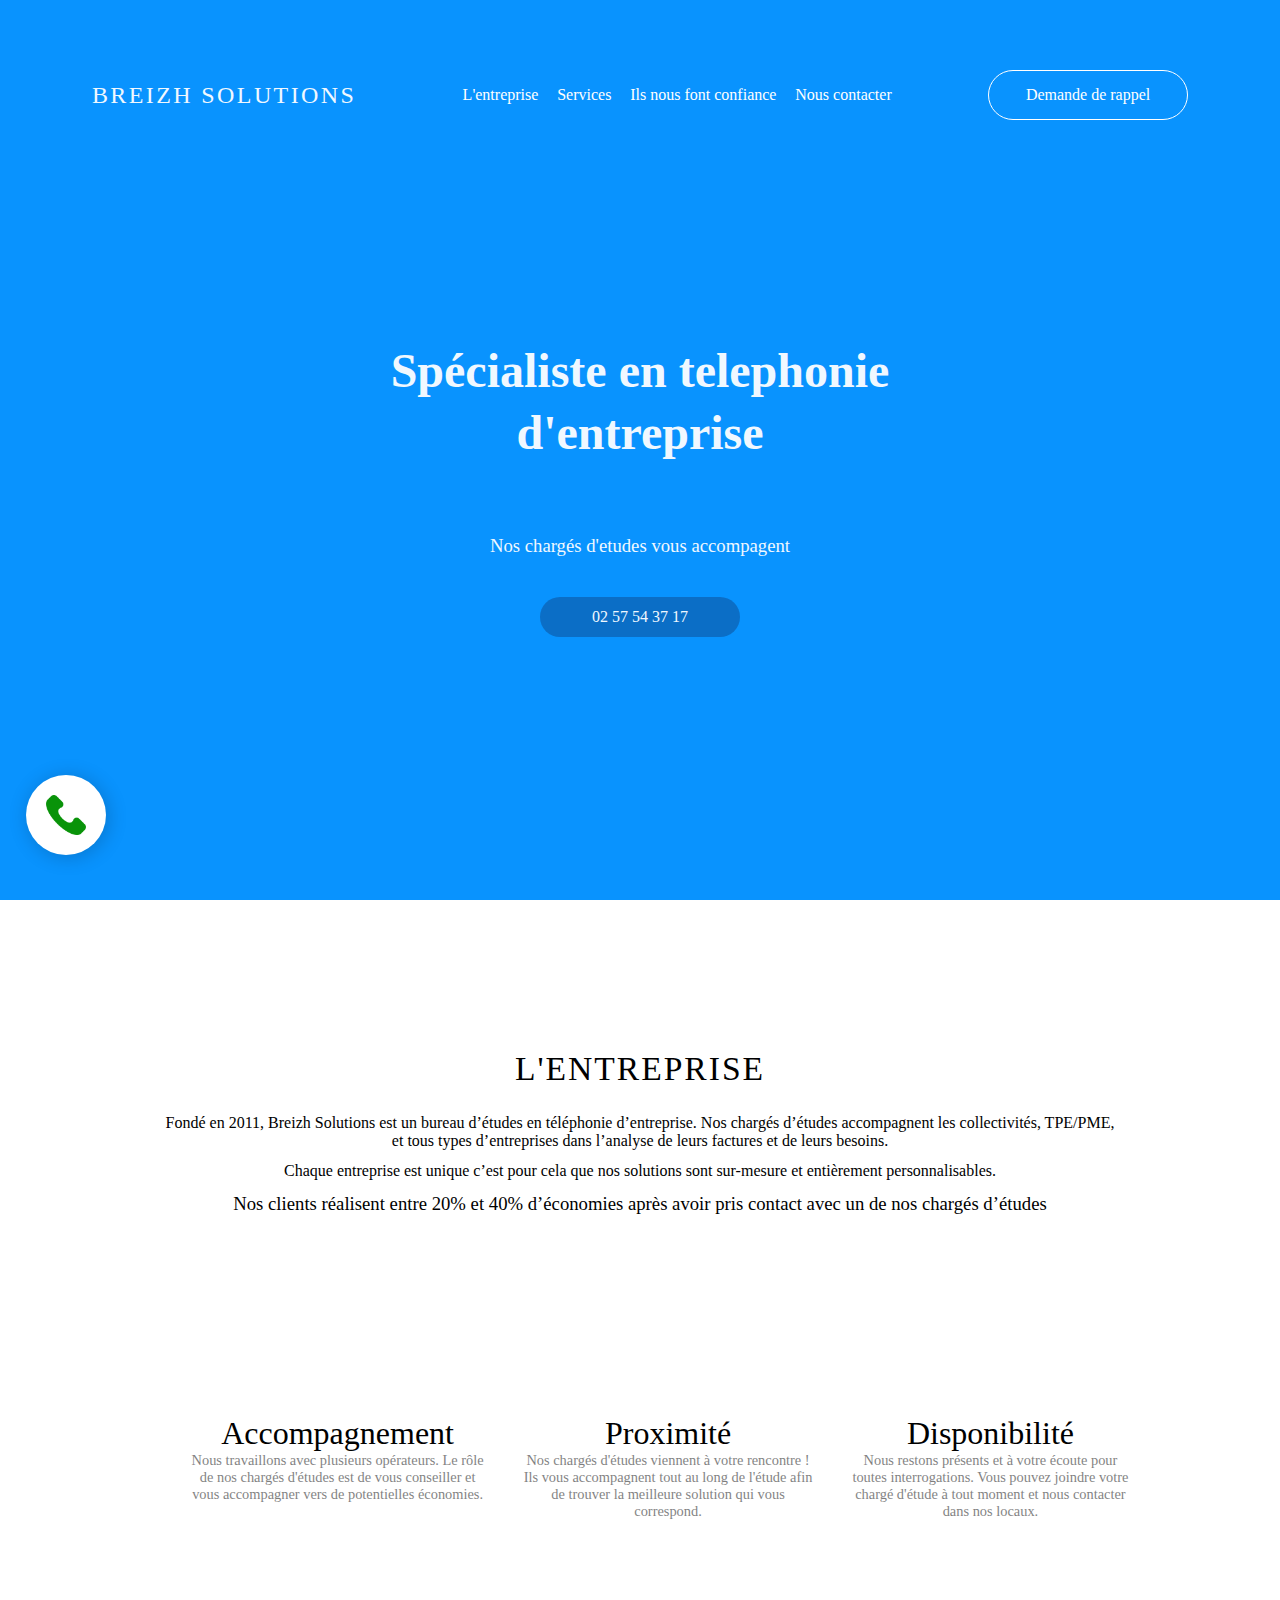
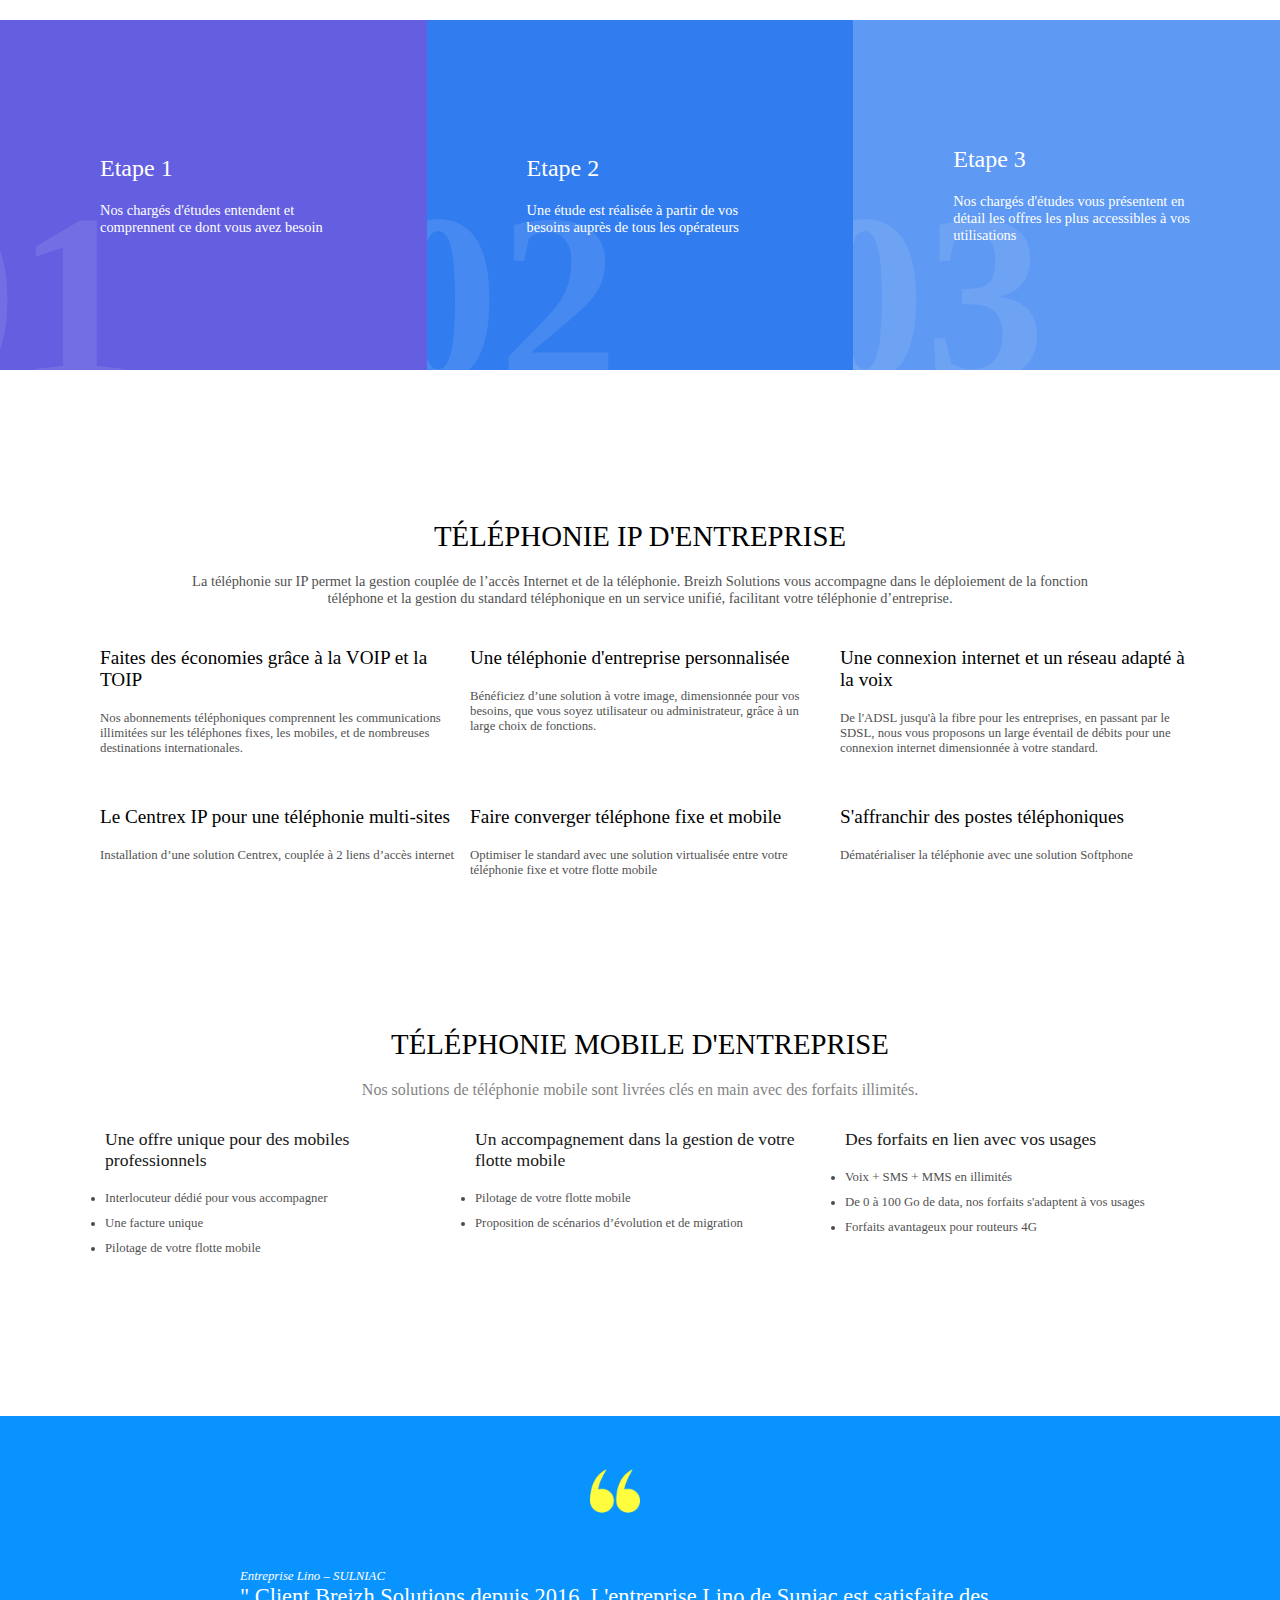
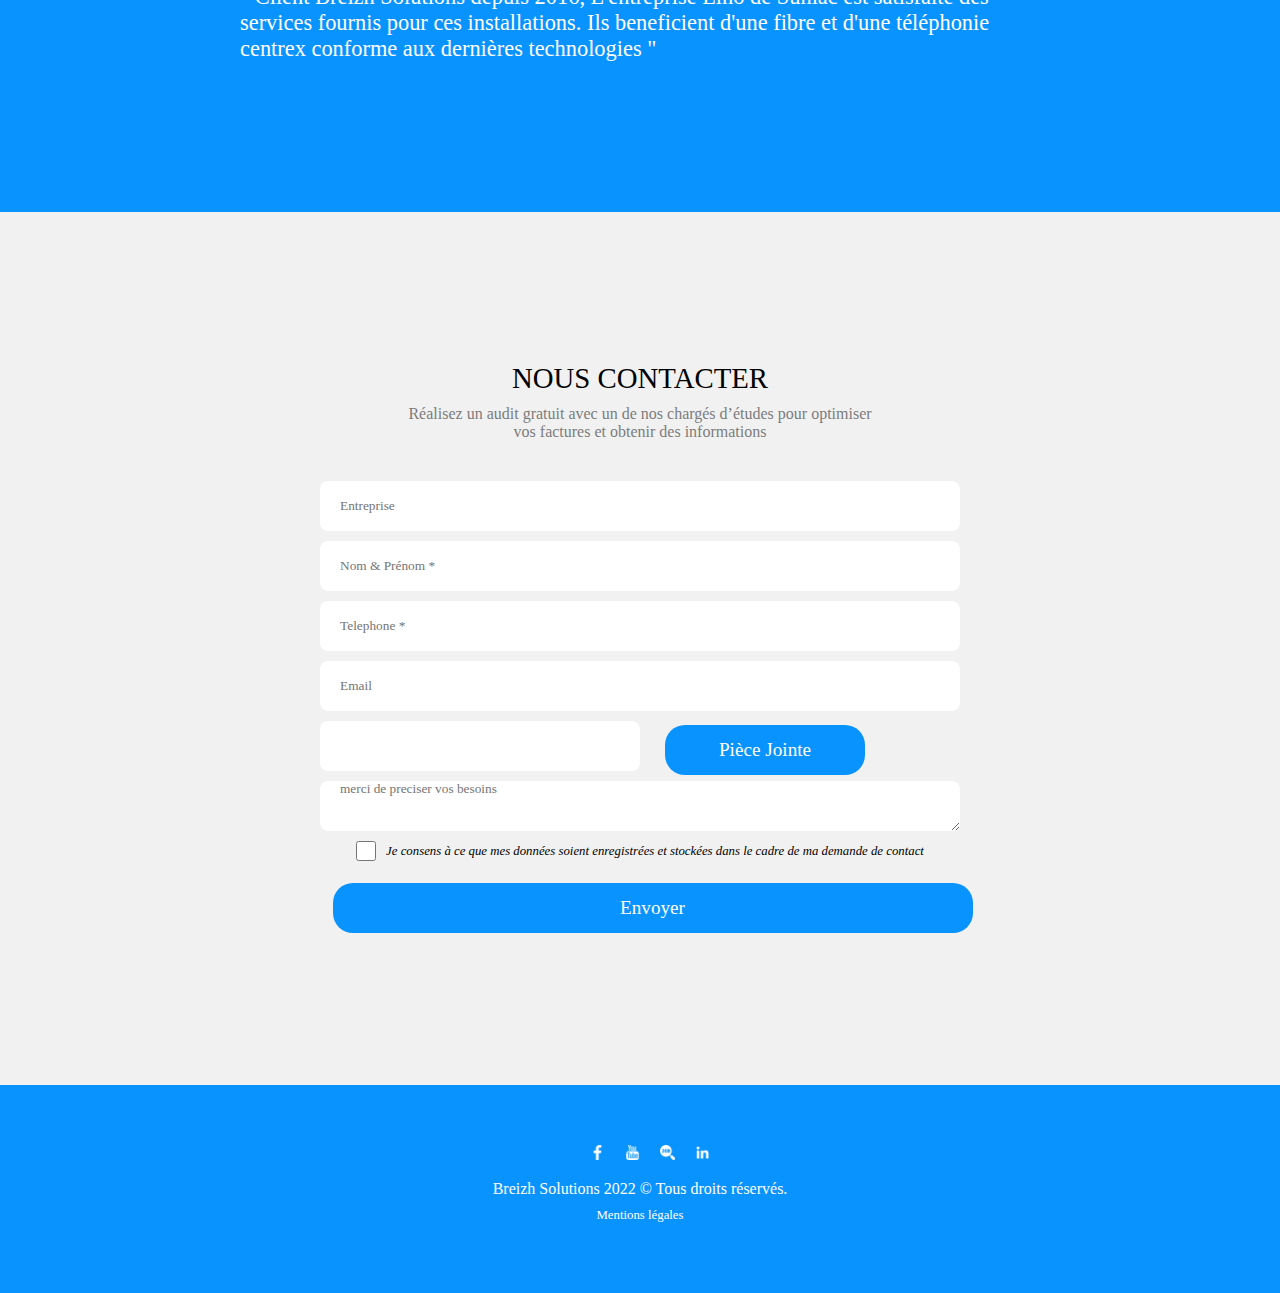
<file: index.html>
<!DOCTYPE html>
<html lang="en">
<head>
    <meta charset="UTF-8">
    <meta name="viewport" content="width=device-width, initial-scale=1.0">
    <title>Document</title>
    <link rel="stylesheet" href="style.css">
</head>
<body>
    <header>
        <nav>
            <p id="logo">BREIZH SOLUTIONS</p>
            <ul>
                <li class="wokeu"><a href="#">L'entreprise</a></li>
                <li  class="aurevoir "><a href="#">Services</a></li>
                <li class="bonsoir"> <a href="#" >Ils nous font confiance</a></li>
                <li class="bonjour"><a href="#">Nous contacter</a></li>
            </ul>
            <a href="#" class="btn-nav">
                <div>Demande de rappel</div>
            </a>
        </nav>
        <div class="sounav">
            <h1>Spécialiste en telephonie <br>d'entreprise</h1>
            <h3>Nos chargés d'etudes vous accompagent</h3>
            <p><a href="#">02 57 54 37 17</a></p>
        </div>
        <div class="telogo">
            <img src="Image/tel.png" alt="tel">
        </div>
        <div class="remote" >
            <img src="Image/haut.png" alt="">
        </div>
    </header>

    <main>
        <section class="section-1">
            <h1>L'entreprise</h1>
            <p>
                Fondé en 2011, Breizh Solutions est un bureau d’études en téléphonie d’entreprise. Nos chargés d’études accompagnent les collectivités, TPE/PME,<br>
                et tous types d’entreprises dans l’analyse de leurs factures et de leurs besoins.
            </p>
            <p>
                Chaque entreprise est unique c’est pour cela que nos solutions sont sur-mesure et entièrement personnalisables.
            </p>
            <h3>
                Nos clients réalisent entre 20% et 40% d’économies après avoir pris contact avec un de nos chargés d’études
            </h3>
        </section>

        <section class="section-2">
            <div>
                <h1>
                    Accompagnement
                </h1>
                <p>
                    Nous travaillons avec plusieurs opérateurs. Le rôle <br>
                    de nos chargés d'études est de vous conseiller et <br>
                    vous accompagner vers de potentielles économies.
                </p>
            </div>
            <div>
                <h1>
                    Proximité
                </h1>
                <p>
                    Nos chargés d'études viennent à votre rencontre ! <br>
                    Ils vous accompagnent tout au long de l'étude afin <br>
                    de trouver la meilleure solution qui vous <br>
                    correspond.
                </p>
            </div>
            <div>
                <h1>
                    Disponibilité
                </h1>
                <p>
                    Nous restons présents et à votre écoute pour <br>
                    toutes interrogations. Vous pouvez joindre votre <br>
                    chargé d'étude à tout moment et nous contacter <br>
                    dans nos locaux.
                </p>
            </div>
        </section>

        <section class="section-3">
            <div class="one">
                <strong>01</strong>
                <h2>Etape 1</h2>
                <p>
                    Nos chargés d'études entendent et <br>
                    comprennent ce dont vous avez besoin
                </p>
            </div>
            <div class="two">
                <strong>02</strong>
                <h2>Etape 2</h2>
                <p>
                    Une étude est réalisée à partir de vos <br>
                    besoins auprès de tous les opérateurs
                </p>
            </div>
            <div class="three">
                <strong>03</strong>
                <h2>Etape 3</h2>
                <p>
                    Nos chargés d'études vous présentent en <br>
                    détail les offres les plus accessibles à vos <br>
                    utilisations
                </p>
            </div>
        </section>

        <section class="section-4">
            <h1>
                TÉLÉPHONIE IP D'ENTREPRISE
            </h1>
            <p>
                La téléphonie sur IP permet la gestion couplée de l’accès Internet et de la téléphonie. Breizh Solutions vous accompagne dans le déploiement de la fonction <br>
                téléphone et la gestion du standard téléphonique en un service unifié, facilitant votre téléphonie d’entreprise.
            </p>
            <div class="grille">
                <div class="item">
                    <h1>
                        Faites des économies grâce à la VOIP et la TOIP
                    </h1>
                    <p>
                        Nos abonnements téléphoniques comprennent les communications
                        illimitées sur les téléphones fixes,
                        les mobiles, et de nombreuses destinations
                        internationales.
                    </p>
                </div>
                <div class="item">
                    <h1>
                        Une téléphonie d'entreprise personnalisée
                    </h1>
                    <p>
                        Bénéficiez d’une solution à votre image,
                        dimensionnée pour vos besoins, que vous soyez
                        utilisateur ou administrateur, grâce à un large choix
                        de fonctions.
                    </p>
                </div>
                <div class="item">
                    <h1>
                        Une connexion internet et un réseau adapté à la voix
                    </h1>
                    <p>
                        De l'ADSL jusqu'à la fibre pour les entreprises, en
                        passant par le SDSL, nous vous proposons un large
                        éventail de débits pour une connexion internet
                        dimensionnée à votre standard.
                    </p>
                </div>
                <div class="item">
                    <h1>
                        Le Centrex IP pour une téléphonie multi-sites
                    </h1>
                    <p>
                        Installation d’une solution Centrex, couplée à 2 liens
                        d’accès internet
                    </p>
                </div>
                <div class="item">
                    <h1>
                        Faire converger téléphone fixe et mobile
                    </h1>
                    <p>
                        Optimiser le standard avec une solution virtualisée
                        entre votre téléphonie fixe et votre flotte mobile
                    </p>
                </div>
                <div class="item">
                    <h1>S'affranchir des postes téléphoniques</h1>
                    <p>
                        Dématérialiser la téléphonie avec une solution
                        Softphone
                    </p>
                </div>
            </div>
        </section>

        <section class="section-5">
            <h1>TÉLÉPHONIE MOBILE D'ENTREPRISE</h1>
            <p>
                Nos solutions de téléphonie mobile sont livrées clés en main avec des forfaits illimités.
            </p>
            <div class="flex">
                <div class="flexitem">
                    <h2>Une offre unique pour des mobiles professionnels</h2>
                    <ul>
                        <li>Interlocuteur dédié pour vous accompagner</li>
                        <li>Une facture unique</li>
                        <li>Pilotage de votre flotte mobile</li>
                    </ul>
                </div>
                <div class="flexitem">
                    <h2>Un accompagnement dans la gestion de votre flotte mobile</h2>
                    <ul>
                        <li>Pilotage de votre flotte mobile</li>
                        <li>Proposition de scénarios d’évolution et de migration</li>
                    </ul>
                </div>
                <div class="flexitem">
                    <h2>Des forfaits en lien avec vos usages</h2>
                    <ul>
                        <li>Voix + SMS + MMS en illimités</li>
                        <li>De 0 à 100 Go de data, nos forfaits s'adaptent à vos usages</li>
                        <li>Forfaits avantageux pour routeurs 4G</li>
                    </ul>
                </div>
            </div>
        </section>
        <section class="section-6">
            <div class="nada">
                <div class="caroussel">
                    <div class="slide primary">
                        <img src="Image/signe-de-guillemets-a-gauche.png" alt="">
                        <div class="citation">
                            <cite>Entreprise Lino – SULNIAC</cite>
                            <blockquote>
                                "
                                Client Breizh Solutions depuis 2016, L'entreprise Lino de Suniac est satisfaite des services fournis pour ces installations. Ils beneficient d'une fibre et d'une téléphonie centrex conforme aux dernières technologies
                                "
                            </blockquote>
                        </div>
                    </div>
                    <div class="slide secondary">
                        <img src="Image/signe-de-guillemets-a-gauche.png" alt="">
                        <div class="citation">
                            <cite>MAIRIE de Pabu</cite>
                            <blockquote>
                                "
                                La mairie de Pabu fait parti de nos clients depuis décembre 2014. Elle a pu revoir ses installations par la réalisation d'une étude comparative mettant en concurrence plusieurs opérateurs. Ils bénéficient aujourd'huid'une installation numéris
                                "
                            </blockquote>
                        </div>
                    </div>
                </div>
            </div>

        </section>

        <section class="section-7">
            <form>
                <h1>NOUS CONTACTER</h1>
                <p>
                    Réalisez un audit gratuit avec un de nos chargés d’études pour optimiser <br>
                    vos factures et obtenir des informations
                </p>
                <input type="text" placeholder="Entreprise">
                <input type="text" placeholder="Nom & Prénom *">
                <input type="tel" placeholder="Telephone *">
                <input type="email" placeholder="Email">
                <div class="file">
                    <input type="email">
                    <button>Pièce Jointe</button>
                </div>
                <textarea placeholder="merci de preciser vos besoins"></textarea>
                <div class="checkbox">
                    <input type="checkbox">
                    <label>Je consens à ce que mes données soient enregistrées et stockées dans le cadre de ma demande de contact</label>
                </div>
                <button class="btn">Envoyer</button>
            </form>
        </section>
    </main>
    <footer>
        <div class="logo">
            <img src="Image/facebook.png" alt="">
            <img src="Image/youtube.png" alt="">
            <img src="Image/figaro.png" alt="">
            <img src="Image/linkedin.png" alt="">
        </div>
        <p>Breizh Solutions 2022 © Tous droits réservés.</p>
        <span>Mentions légales</span>
    </footer>
</body>
</html>
</file>
<file: style.css>
*{
    box-sizing: border-box;
    margin: 0;
    padding: 0;
    font-family: poppins;
}

body{
    min-height: 100%;
    width: 100%;
    display: flex;
    flex-direction: column;
}

header{
    background-color: #0993fe;
    height: 100vh;
    display: flex;
    flex-direction: column;
    text-align: center;
    align-items: space between;
    color: aliceblue;
    position: relative;
}

nav{
    display: flex;
    flex-direction: row;
    justify-content: space-evenly;
    margin-top: 70px;
    align-items: center;
}

nav p{
    font-weight: 200;
    font-size: 1.5em;
    letter-spacing: 0.1em;
}

nav ul{
    display: flex;
    list-style: none;
    width: 35%;
    justify-content: space-around;
}

nav ul li{
    text-decoration: none;
    color: white;
    font-weight: 300;
    font-size: 1em;
    margin-left: 10px;
}

nav ul li a{
    text-decoration: none;
    color: white;
}

nav .btn-nav{
    text-decoration: none;
    color: white;
    font-weight: 100;
}

nav .btn-nav div{
    width: 200px;
    border: solid 1px white;
    display: flex;
    justify-content: center;
    font-weight: 300;
    align-items: center;
    height: 50px;
    border-radius: 50px;
    transition: all ease 0.5s;
}

nav .btn-nav div:hover{
    background-color: #fff;
    color: #0993fe;
}

.sounav{
    margin-top: 220px;
    display: flex;
    flex-direction: column;
    align-items: center;
}

.sounav h1{
    text-transform: initial;
    font-weight: 700;
    font-size: 3em;
    line-height: 1.3em;
}

.sounav h3{
    margin-top: 70px;
    font-weight: 300;
}

.sounav p{
    border: none;
    margin-top: 40px;
    display: flex;
    justify-content: center;
    align-items: center;

}

.sounav p a{
    text-decoration: none;
    color: aliceblue;
    width: 200px;
    display: flex;
    justify-content: center;
    align-items: center;
    background-color: #110b2e44;
    height: 40px;
    border-radius: 20px;
}

.telogo{
    width: 80px;
    height: 80px;
    position: fixed;
    bottom: 5%;
    left: 2%;
    background-color: #fff;
    border-radius: 100%;
    box-shadow: 2px 2px 20px rgba(0, 0, 0, 0.2);
    display: flex;
    justify-content: center;
    align-items: center;
}

.telogo img{
    width: 40px;
    height: 40px;
}

.remote{
    width: 50px;
    height: 50px;
    position: fixed;
    bottom: 5%;
    right: 2%;
    background-color: #0993fe;
    border-radius: 100%;
    box-shadow: 2px 2px 20px rgba(0, 0, 0, 0.2);
    display: flex;
    justify-content: center;
    align-items: center;
    z-index: -1;
}

.remote img{
    width: 20px;
    height: 20px;
}

main{
    text-align: center;
    z-index: -2;
}

main .section-1{
    padding-top: 150px;
    display: flex;
    flex-direction: column;
    align-items: center;
}

main .section-1 h1{
    font-weight: 300;
    letter-spacing: 2px;
    text-transform: uppercase;
    font-size: 2.1em;
    margin-bottom: 2%;
}

main .section-1 p{
    margin-bottom: 1%;
}

main .section-1 h3{
    font-weight: 500;
    margin-bottom: 200px;
}

main .section-2{
    display: flex;
    text-align: center;
    justify-content: center;
    margin-bottom: 100px;
}

main .section-2 div{
    margin-left: 40px;
}

main .section-2 div h1{
    font-weight: 400;
}

main .section-2 div p{
    font-size: 0.9em;
    font-weight: 300;
    opacity: 50%;
}

main .section-3{
    display: flex;
    margin-bottom: 150px;
}

main .section-3 div{
    width: 33.33%;
    overflow: hidden;
    position: relative;
    height: 350px;
    text-align: start;
    display: flex;
    flex-direction: column;
    justify-content: center;
    padding-left: 100px;
    color: white;
    z-index: -2;
}

main .section-3 .one{
    background-color: #645ee0;
}

main .section-3 .two{
    background-color: #317cef;
}

main .section-3 .three{
    background-color: #5e99f3;
}

main .section-3 .one strong{
    top: 40%;
    right: 68%;
}

main .section-3 .two strong{
    top: 40%;
    right: 55%;
}


main .section-3 .three strong{
    top: 40%;
    right: 55%;
}

main .section-3 div strong{
    position: absolute;
    font-size: 15em;
    opacity: 10%;
}

main .section-3 div h2{
    font-weight: 300;
    margin-bottom: 20px;
}

main .section-3 div p{
    font-weight: 300;
    font-size: 0.9em;
}

main .section-4{
    display: flex;
    flex-direction: column;
    text-align: start;
    align-items: center;
    margin-bottom: 100px;
}

main .section-4 h1{
    font-weight: 400;
    font-size: 1.8em;
    margin-bottom: 20px;
}

main .section-4 p{
    font-size: 0.9em;
    opacity: 70%;
    text-align: center;
}

main .section-4 .grille{
    display: grid;
    grid-template-columns: repeat(3, 370px);
    margin-top: 40px;
}

main .section-4 .grille .item{
    margin-bottom: 50px;
    margin-left: 15px;
}

main .section-4 .grille .item h1{
    font-size: 1.2em;
    margin-bottom: 20px;
}

main .section-4 .grille .item p{
    text-align: left;
    font-size: 0.8em;
}

main .section-5{
    display: flex;
    flex-direction: column;
    margin-bottom: 150px;
}

main .section-5 h1{
    font-weight: 400;
    font-size: 1.8em;
    margin-bottom: 20px;
}

main .section-5 p{
    opacity: 50%;
    margin-bottom: 30px;
}

main .section-5 .flex{
    display: grid;
    grid-template-columns: repeat(3, 370px);
    text-align: start;
    justify-content: center;
}

main .section-5 .flex .flexitem{
    display: flex;
    flex-direction: column;
    margin-left: 20px;
}

main .section-5 .flex .flexitem h2{
    opacity: 90%;
    font-weight: 400;
    margin-bottom: 20px;
    font-size: 1.1em;
}

main .section-5 .flex .flexitem ul li{
    list-style-type: url('Image/coche.png');
}

main .section-5 .flex .flexitem ul li{
    font-size: 0.8em;
    list-style-type: url('Image/coche.png');
    opacity: 70%;
    margin-bottom: 10px;
}

main .section-6{
    background-color: #0993fe;
    color: white;
    display: flex;
    justify-content: center;
    text-align: start;
    width: 100%;
}

main .section-6 .nada{
    width: calc(500px*2);
}

main .section-6 .caroussel{
    display: flex;
    width: 1000px;
    overflow: hidden;
}

main .section-6 .slide{
    width: 1000px;
    padding: 50px 0;
    position: relative;
    animation: caroussel 5s ease-in-out 1s infinite alternate forwards;
}

main blockquote{
    width: 1000px;
    padding: 0 100px;
    font-size: 1.4em;
    font-weight: 400;
}

main .section-6 img{
    display: block;
    position: absolute;
    left: 45%;
    width: 50px;
    padding: 0px 0;
}

main .citation {
    padding: 100px 0px;
}

main cite{
    font-size: 0.8em;
    padding: 60px 100px;

}

@keyframes caroussel {
    0%{
        transform: translateX(0);
    }

    25%{
        transform: translateX(0);
    }

    50%{
        transform: translateX(-1000px);
    }

    75%{
        transform: translateX(-1000px);
    }

    100%{
        transform: translateX(0);
    }
}

main .section-7{
    display: flex;
    flex-direction: column;
    background-color: rgba(113, 113, 113, 0.1);
    padding-top: 150px;
    padding-bottom: 150px;
}

main .section-7 h1{
    font-weight: 400;
    font-size: 1.8em;
}

main .section-7 p{
    margin-bottom: 40px;
    margin-top: 10px;
    opacity: 0.5;
}

main .section-7 form{
    display: flex;
    flex-direction: column;
    align-items: center;
}

main .section-7 form input[type=text], input[type=email], input[type=tel], textarea{
    width: 50%;
    background-color: white;
    height: 50px;
    margin-bottom: 10px;
    padding-left: 20px;
    max-width: 50%;
    min-height: 50px;
    min-width: 50%;
    max-height: 60px;
    border: none;
    /* box-shadow: 3px 3px 8px black; */
    border-radius: 8px;
}

main .section-7 .file{
    width: 50%;
    display: flex;
    align-items: center;

}

main .section-7 .file input{
    appearance: none;
}

main .section-7 button{
    color: white;
    background-color: #0993fe;
    font-size: 1.2em;
    font-weight: 300;
    margin-left: 25px;
    border: none;
    height: 50px;
    width: 200px;
    padding: 4px 4px;
    border-radius: 20px;
    margin-bottom: 2px;
}

main .section-7 form .checkbox{
    display: flex;
    flex-direction: row;
    justify-content: center;
    text-align: left;
    align-items: center;
    width: 50%;
}

main .section-7 form .checkbox input[type=checkbox] {
    width: 20px;
    border: none;
    height: 20px;
    outline: none;
    background-color: none;
    margin-right: 10px;
}

main .section-7 form .checkbox label{
    line-height: 1em;
    font-size: 0.8em;
    font-weight: 300;
    font-style: italic;
}

main .section-7 form .btn{
    width: 50%;
    margin-top: 22px;
}

footer{
    display: flex;
    background-color: #0993fe;
    color: white;
    flex-direction: column;
    align-items: center;
    text-align: center;
    padding-top: 60px;
    z-index: -2;
    padding-bottom: 70px;
}

footer div{
    display: flex;
    justify-content: center;
    margin-bottom: 20px;
}

footer div img{
    width: 15px;
    margin-left: 20px;
}

footer span{
    font-size: 0.8em;
    font-weight: 300;
    margin-top: 10px;
}

@media (max-width: 999px)  {

    body{
        box-sizing: border-box;
        max-width: 100vw;
    }

    header{
        height: 65vh;
        margin-bottom: 10px;
    }

    nav{
        text-align: center;
        align-items: center;
        margin-top: 40px;
    }

    #logo{
        width: 10%;
        text-align: center;
        font-size: 1em;
        font-weight: 300;
    }

    nav ul{
        width: 50%;
    }

    nav ul li{
        margin-left: -100px;
        /* width: 100%; */
        font-size: 0.9em;
    }

    nav ul li a{
        font-weight: 400;
    }

    .bonjour{
        margin-top: 7%;
        margin-left: -135%;
    }

    .bonsoir{
        width: 50%;
        margin-left: -75%;
    }
    .aurevoir{
        margin-left: -70%;
    }

    .sounav{
        margin-top: 70px;
    }

    .sounav h1{
        font-size: 2em;
    }

    main .section-1{
        padding-top: 50px;
    }

    main .section-1 br{
        display: none;
    }

    main .section-1 p{
        padding: 15px 0 15px 0;
        font-size: 0.8em;
    }

    main .section-1 h3{
        font-size: 0.9em;
        padding: 20px 0 20px 0;
        margin-bottom: 0;
    }

    main .section-2{
        margin-top: 70px;
    }

    main .section-2 h1{
        font-size: 1em;
        margin-bottom: 10px;
    }

    main .section-2 p{
        font-size: 1px;
    }

    main .section-2 br{
        display: none;
    }

    main .section-3{
        margin-bottom: 70px;
    }

    main .section-3 div{
        padding-left: 50px;
        padding-right: 50px;
    }

    main .section-3 div p{
        font-weight: 400;
        text-align: justify;
        font-size: 0.9em;
    }

    main .section-3 div p br{
        display: none;
    }

    main .section-3 .two strong{
        top: 40%;
        right: 30%;
    }

    main .section-3 .one strong{
        top: 40%;
        right: 50%;
    }

    main .section-3 .three strong{
        top: 40%;
        right: 30%;
    }

    main .section-4{
        margin-bottom: 80px;
    }

    main .section-4 p{
        padding: 10px 0 10px 0;
        font-size: 0.9em;
    }

    main .section-4 p br{
        display: none;
    }

    main .section-4 .grille{
        grid-template-columns: repeat(3, 270px);
    }

    main .section-4 .grille .item h1{
        margin-bottom: 20px;
    }

    main .section-4 .grille .item p{
        padding: 0;
    }

    main .section-4 .grille .item p br{
        display: none;
    }

    main .section-5{
        margin-bottom: 70px;
    }

    main .section-5 p{
        font-size: 0.9em;
    }

    main .section-5 .flex{
        grid-template-columns: repeat(3, 270px);
    }



    main .section-6 .nada .caroussel{
        width: 800px;
        text-align: justify;
    }

    main .section-6 blockquote{
        width: 800px;
    }

    main .section-6 .nada .caroussel .slide{
        width: 800px;
    }

    @keyframes caroussel {
        0%{
            transform: translateX(0);
        }
    
        25%{
            transform: translateX(0);
        }
    
        50%{
            transform: translateX(-800px);
        }
    
        75%{
            transform: translateX(-800px);
        }
    
        100%{
            transform: translateX(0);
        }
    }

    main .section-7{
        padding: 80px 0 80px 0;
    }
}

@media (max-width: 699px) {
    header{
        height: 80vh;
    }

    nav{
        flex-direction: column;
        justify-content: space-around;
        align-items: center;
        align-content: space-between;
    }

    #logo{
        text-align: center;
        font-weight: 400;
    }

    nav ul{
        display: flex;
        width: 100vw;
        justify-content: space-evenly;
        margin-top: 20px;
        margin-bottom: 20px;
        align-items: center;
    }


    nav ul li a{
        margin-left: 10px;
    }

    .wokeu{
        margin-left: 30px;
    }

    .bonjour{
        margin-top: 0;
        margin-left: 0;
    }

    .bonsoir{
        width: auto;
        margin-left: 0%;
    }
    .aurevoir{
        margin-left: 0;
    }

    main .section-1{
        padding: 0 20px 0 20px;
    }

    main .section-2{
        flex-direction: column;
        padding: 0 20px 0 20px;
    }

    main .section-2 div{
        margin-bottom: 40px;
    }

    main .section-3{
        flex-direction: column;
    }

    main .section-3 div{
        width: 100%;
    }

    main .section-3 .two strong{
        top: 40%;
        right: 53%;
    }

    main .section-3 .one strong{
        top: 40%;
        right: 64%;
    }

    main .section-3 .three strong{
        top: 40%;
        right: 50%;
    }

    main .section-4 .grille{
        display: flex;
        flex-direction: column;
        padding: 0 20px 0 20px;
    }

    main .section-5 .flex{
        display: flex;
        padding: 0 20px 0 20px;
        flex-direction: column;
    }

    main .section-5 .flex h2{
        margin-top: 40px;
    }

    main .section-6 .nada .caroussel{
        width: 500px;
        text-align: justify;
    }

    main .section-6 blockquote{
        width: 500px;
    }

    main .section-6 .nada .caroussel .slide{
        width: 500px;
    }

    @keyframes caroussel {
        0%{
            transform: translateX(0);
        }
    
        25%{
            transform: translateX(0);
        }
    
        50%{
            transform: translateX(-500px);
        }
    
        75%{
            transform: translateX(-500px);
        }
    
        100%{
            transform: translateX(0);
        }

    }

    main .section-7{
        display: flex;
        flex-direction: column;
        background-color: rgba(113, 113, 113, 0.1);
        padding-top: 50px;
        padding-bottom: 50px;
    }

    main .section-7 form input[type=text], input[type=email], input[type=tel], textarea{
        width: 80%;
        max-width: 80%;
        min-width: 80%;
    }
    main .section-7 .file{
        width: 80%;
    }

    main .section-7 button{
        font-size: 1em;
        cursor: pointer;
        width: 400px;
        border-radius: 14px;
    }

    main .section-7 form .checkbox{
        width: 80%;
    }

    main .section-7 form .checkbox input[type=checkbox] {
        width: 20px;
        border: none;
        height: 20px;
        outline: none;
        background-color: none;
        margin-right: 10px;
    }

    main .section-7 form .btn{
        cursor: pointer;
        width: 80%;
    }
}
</file>
